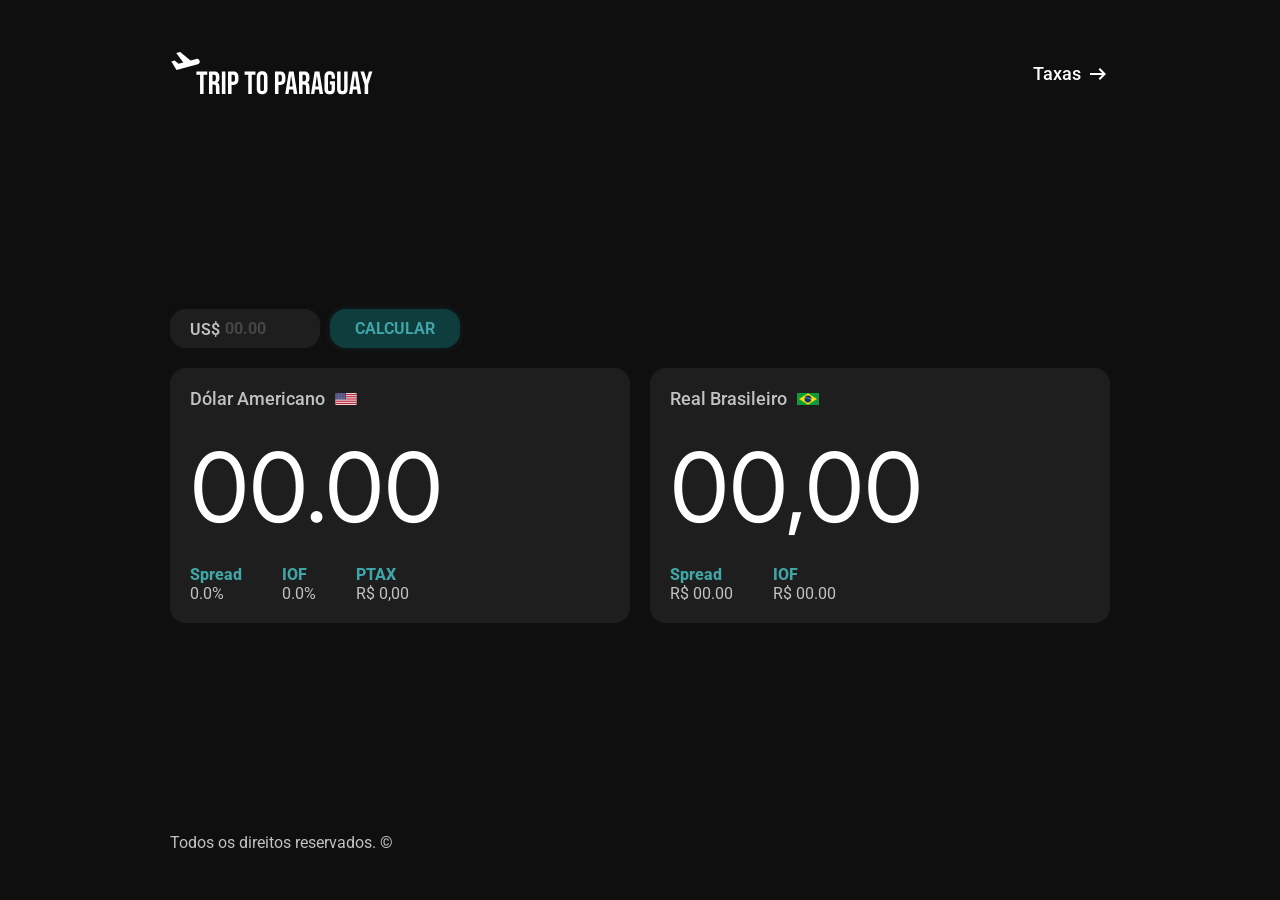
<file: index.html>
<!DOCTYPE html>
<html lang="pt-br">
<head>
    <meta charset="UTF-8">
    <meta name="viewport" content="width=device-width, initial-scale=1.0">
    <link rel="preconnect" href="https://fonts.googleapis.com">
    <link rel="preconnect" href="https://fonts.gstatic.com" crossorigin>
    <link href="https://fonts.googleapis.com/css2?family=Inter:ital,opsz,wght@0,14..32,100..900;1,14..32,100..900&family=Manrope:wght@200..800&family=Roboto:ital,wght@0,100..900;1,100..900&display=swap" rel="stylesheet">
    <link rel="stylesheet" href="css/style.css">
    <link rel="shortcut icon" href="img/favicon.svg" type="image/x-icon">
    <title>Travel to Paraguay</title>
</head>
<body>
    <header class="header-bg">
        <div class="header container">
            <div class="logo">
                <a href="./index.html"><img src="img/logo.svg" alt=""></a>
            </div>
            <div class="configuracoes">
                <a href="./settings.html" class="font-roboto">Taxas<img src="img/arrow-right.svg" alt=""></a>
            </div>
        </div>
    </header>
    <section class="main-bg">
        <div class="main container">
            <div class="main-botoes">
                <form action="" id="form-calculo">
                    <div class="input-div font-manrope">
                        <input class="main-botao font-manrope" type="number" step="0.01" min="0" name="valor" id="valor" placeholder="00.00" required>
                    </div>
                    <button class="main-botao font-manrope" type="submit">Calcular</button>
                </form>
            </div>
            <div class="main-preco">
                <div class="preco-especifico">
                    <div class="preco-titulo">
                        <h4 class="font-roboto">Dólar Americano</h4>
                        <div>
                            <img src="img/usd.svg" alt="">
                        </div>
                    </div>
                    <h2 class="font-inter" id="dolar">00.00</h2>
                    <div class="preco-informacoes">
                        <div class="informacao">
                            <p class="font-manrope">Spread</p>
                            <span class="font-manrope" id="spread">0.0%</span>
                        </div>
                        <div class="informacao">
                            <p class="font-manrope">IOF</p>
                            <span class="font-manrope" id="iof">0.0%</span>
                        </div>
                        <div class="informacao">
                            <p class="font-manrope">PTAX</p>
                            <span class="font-manrope" id="ptax">R$ 0,00</span>
                        </div>
                    </div>
                </div>
                <div class="preco-especifico">
                    <div class="preco-titulo">
                        <h4 class="font-roboto">Real Brasileiro</h4>
                        <div>
                            <img src="img/brl.svg" alt="">
                        </div>
                    </div>
                    <h2 class="font-inter" id="real">00,00</h2>
                    <div class="preco-informacoes">
                        <div class="informacao">
                            <p class="font-manrope">Spread</p>
                            <span class="font-manrope" id="spreadConvertido">R$ 00.00</span>
                        </div>
                        <div class="informacao">
                            <p class="font-manrope">IOF</p>
                            <span class="font-manrope" id="iofConvertido">R$ 00.00</span>
                        </div>
                    </div>
                </div>
            </div>
        </div>
    </section>
    <footer class="footer-bg">
        <div class="footer container">
            <p class="font-roboto">Todos os direitos reservados. ©</p>
        </div>
    </footer>
    <script src="js/script.js"></script>
</body>
</html>
</file>
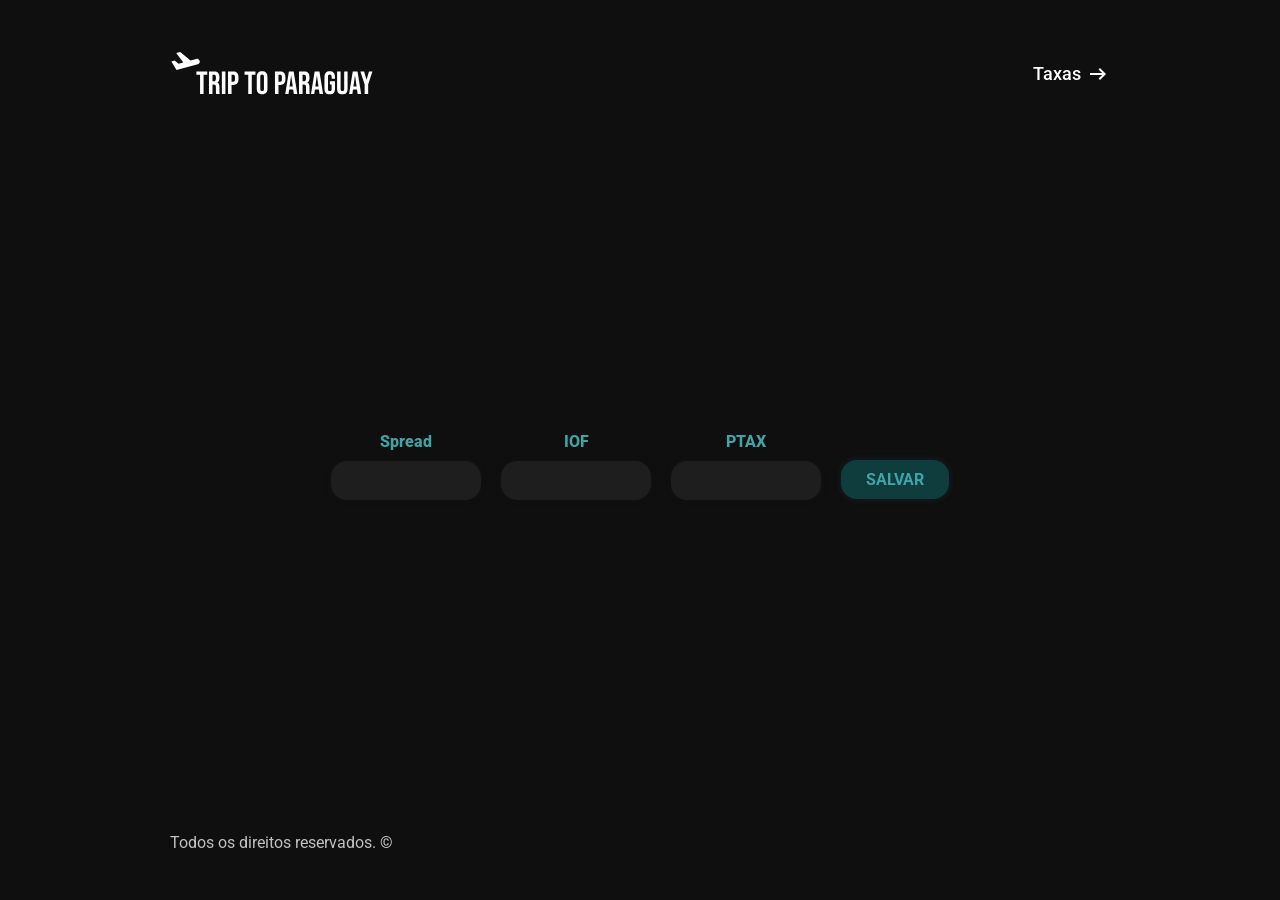
<file: settings.html>
<!DOCTYPE html>
<html lang="pt-br">
<head>
    <meta charset="UTF-8">
    <meta name="viewport" content="width=device-width, initial-scale=1.0">
    <link rel="preconnect" href="https://fonts.googleapis.com">
    <link rel="preconnect" href="https://fonts.gstatic.com" crossorigin>
    <link href="https://fonts.googleapis.com/css2?family=Inter:ital,opsz,wght@0,14..32,100..900;1,14..32,100..900&family=Manrope:wght@200..800&family=Roboto:ital,wght@0,100..900;1,100..900&display=swap" rel="stylesheet">
    <link rel="stylesheet" href="css/style.css">
    <link rel="shortcut icon" href="img/favicon.svg" type="image/x-icon">
    <title>Travel to Paraguay</title>
</head>
<body>
    <header class="header-bg">
        <div class="header container">
            <div class="logo">
                <a href="./index.html"><img src="img/logo.svg" alt=""></a>
            </div>
            <div class="configuracoes">
                <a href="./settings.html" class="font-roboto">Taxas<img src="img/arrow-right.svg" alt=""></a>
            </div>
        </div>
    </header>
    <section class="settings-bg">
        <form class="settings container" id="settings-form">
            <fieldset>
                <label class="font-manrope" for="spread">Spread</label>
                <input class="font-manrope" type="number" step="0.01" min="0" name="spread" id="spread" required>
            </fieldset>
            <fieldset>
                <label class="font-manrope" for="iof">IOF</label>
                <input class="font-manrope" type="number" step="0.01" min="0" name="iof" id="iof" required>
            </fieldset>
            <fieldset>
                <label class="font-manrope" for="ptax">PTAX</label>
                <input class="font-manrope" type="number" step="0.01" min="0" name="ptax" id="ptax" required>
            </fieldset>
            <button class="font-manrope" type="submit">Salvar</button>
        </form>
    </section>
    <footer class="footer-bg">
        <div class="footer container">
            <p class="font-roboto">Todos os direitos reservados. ©</p>
        </div>
    </footer>
    <script src="js/script.js"></script>
</body>
</html>
</file>
<file: css/style.css>
@import "header.css";
@import "utilities/utilities.css";
@import "utilities/reset.css";
@import "main.css";
@import "footer.css";
@import "settings.css";
</file>
